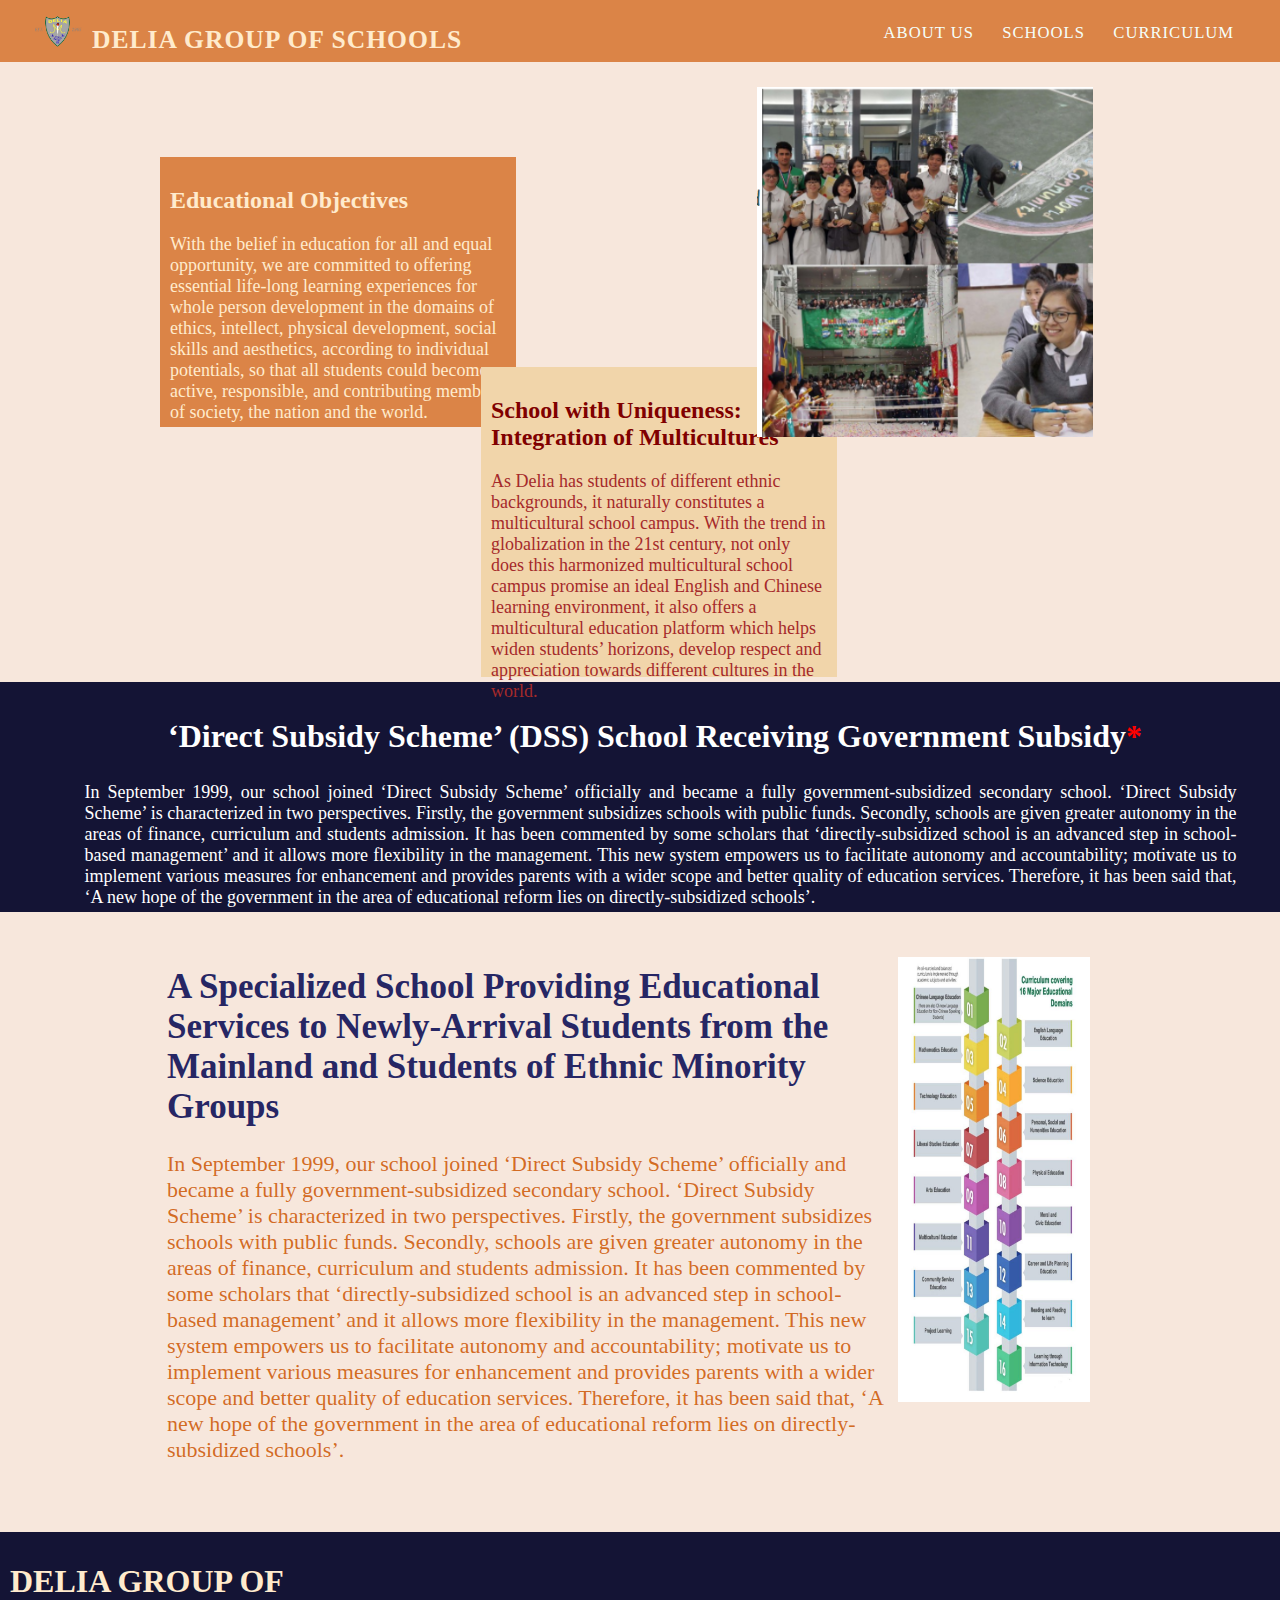
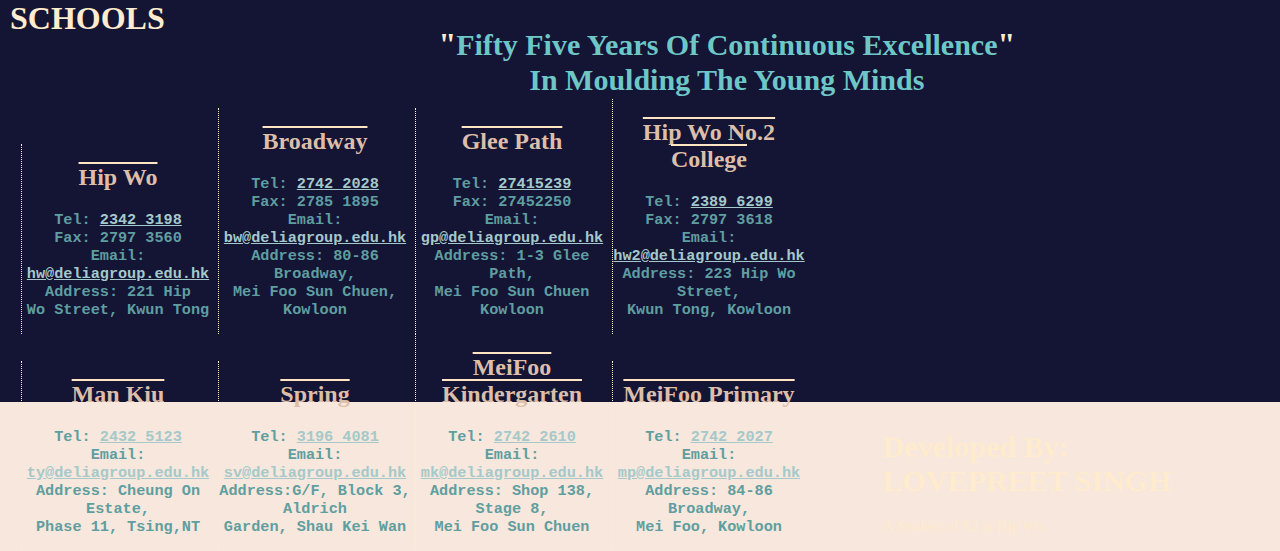
<file: curriculum.html>
<!DOCTYPE html>
<html lang="en">

<head>
    <meta charset="UTF-8">
    <meta http-equiv="X-UA-Compatible" content="IE=edge">
    <meta name="viewport" content="width=device-width, initial-scale=1.0">
    <title>Delia Schools</title>
    <link rel="Stylesheet" href="Style.css">
</head>

<body>


    <nav>
        <img src="weblogo.png" alt="logo of the school">
        <div class="title">
            <a href="index.html"> Delia Group of Schools</a>
        </div>
        <div class="button-Wrapper">
            <div class="button">
                <a href="index.html#about"> About Us</a>
            </div>
            <div class="button">
                <a href="schools.html"> Schools</a>
            </div>
            <div class="button">
                <a href="curriculum.html">Curriculum</a>
            </div>
        </div>
    </nav>

    <div class="main-div">
        <div id="objective">
            <h2>Educational Objectives</h2>
            <article>
                With the belief in education for all and equal opportunity, we are committed to offering essential
                life-long learning experiences for whole person development in the domains of ethics, intellect,
                physical development, social skills and aesthetics, according to individual potentials, so that all
                students could become active, responsible, and contributing members of society, the nation and the
                world.
            </article>
        </div>
        <div id="uniqueness">
            <h2>School with Uniqueness: <br />Integration of Multicultures</h2>
            <article>As Delia has students of different ethnic backgrounds, it naturally constitutes a multicultural
                school campus. With the trend in globalization in the 21st century, not only does this harmonized
                multicultural
                school campus promise an ideal English and Chinese learning environment, it also offers a multicultural
                education
                platform which helps widen students’ horizons, develop respect and appreciation towards different
                cultures in the world.
            </article>
        </div>
        <div id="pic1">
        </div>
    </div>

    <div class="supportleft">
        <h1>‘Direct Subsidy Scheme’ (DSS) School Receiving Government Subsidy<bold>*</bold>
        </h1>
        <section>
            In September 1999, our school joined ‘Direct Subsidy Scheme’ officially and became a fully
            government-subsidized secondary school.
            ‘Direct Subsidy Scheme’ is characterized in two perspectives. Firstly, the government subsidizes schools
            with public funds. Secondly,
            schools are given greater autonomy in the areas of finance, curriculum and students admission. It has been
            commented by some scholars
            that ‘directly-subsidized school is an advanced step in school-based management’ and it allows more
            flexibility in the management.
            This new system empowers us to facilitate autonomy and accountability; motivate us to implement various
            measures for enhancement and
            provides parents with a wider scope and better quality of education services. Therefore, it has been said
            that, ‘A new hope of the government
            in the area of educational reform lies on directly-subsidized schools’.
        </section>
    </div>

    <div class="main-div">
        <div class="supportright">
            <h1>A Specialized School Providing Educational Services to Newly-Arrival
                Students from the Mainland and Students of Ethnic Minority Groups
            </h1>

            <p>In September 1999, our school joined ‘Direct Subsidy Scheme’ officially and became a fully
                government-subsidized secondary school.
                ‘Direct Subsidy Scheme’ is characterized in two perspectives. Firstly, the government subsidizes schools
                with public funds. Secondly,
                schools are given greater autonomy in the areas of finance, curriculum and students admission. It has
                been commented by some scholars
                that ‘directly-subsidized school is an advanced step in school-based management’ and it allows more
                flexibility in the management.
                This new system empowers us to facilitate autonomy and accountability; motivate us to implement various
                measures for enhancement and
                provides parents with a wider scope and better quality of education services. Therefore, it has been
                said that, ‘A new hope of the government
                in the area of educational reform lies on directly-subsidized schools’.</p>

        </div>
        <div class="div-image"></div>
    </div>



    <footer>
        <aside>
            <img>
            <h1>
                <a href="index.html">DELIA GROUP OF SCHOOLS</a>
            </h1>
        </aside>

        <div class="quote">
            <h2>
                <bold>"</bold>Fifty Five Years Of Continuous Excellence<bold>"</bold>
                <br /> In Moulding The Young Minds
            </h2>
        </div>

        <section>
            <div>
                <h2>
                    <a class="school-names" href="https://www.deliahw.edu.hk/#" target="_blank">Hip Wo</a>
                </h2>
                <h3>
                    <span>Tel:</span> <a href="tel:2342 3198">2342 3198</a><br />
                    <span>Fax:</span> 2797 3560<br />
                    <span>Email:</span> <a href="mailto:hw@deliagroup.edu.hk">hw@deliagroup.edu.hk</a><br />
                    <span>Address:</span> 221 Hip
                    <br /> Wo Street, Kwun Tong
                </h3>
            </div>
            <div>
                <h2>
                    <a class="school-names" href="http://www.deliabw.edu.hk/" target="_blank">Broadway</a>
                </h2>
                <h3>
                    <span>Tel:</span> <a href="tel:2742 2028">2742 2028</a><br />
                    <span>Fax:</span> 2785 1895<br />
                    <span>Email:</span> <a href="mailto:bw@deliagroup.edu.hk">bw@deliagroup.edu.hk</a><br />
                    <span>Address:</span> 80-86 Broadway,<br /> Mei Foo Sun Chuen, Kowloon
                    <br />
                </h3>
            </div>
            <div>
                <h2>
                    <a class="school-names" href="http://www.deliagp.edu.hk/" target="_blank">Glee Path</a>
                </h2>
                <h3>
                    <span>Tel:</span> <a href="tel:27415239">27415239</a><br />
                    <span>Fax:</span> 27452250<br />
                    <span>Email:</span> <a href="mailto:gp@deliagroup.edu.hk">gp@deliagroup.edu.hk</a><br />
                    <span>Address:</span> 1-3 Glee Path,<br />
                    Mei Foo Sun Chuen
                    Kowloon
                </h3>
            </div>
            <div>
                <h2>
                    <a class="school-names" href="https://www.deliahw2.edu.hk/" target="_blank"> Hip Wo No.2 College</a>
                </h2>

                <h3>
                    <span>Tel:</span> <a href="tel:2389 6299">2389 6299</a><br />
                    <span>Fax:</span> 2797 3618<br />
                    <span>Email:</span> <a href="mailto:hw2@deliagroup.edu.hk">hw2@deliagroup.edu.hk</a><br />
                    <span>Address:</span> 223 Hip Wo Street,<br /> Kwun Tong, Kowloon
                </h3>
            </div>
            <div>
                <h2>
                    <a class="school-names" href="http://www.deliamk.edu.hk/index.php/en/" target="_blank"> Man Kiu</a>
                </h2>
                <h3>
                    <span>Tel:</span> <a href="tel:2432 5123">2432 5123</a><br />
                    <span>Email:</span> <a href="mailto: ty@deliagroup.edu.hk"> ty@deliagroup.edu.hk</a><br />
                    <span>Address:</span> Cheung On Estate,<br /> Phase 11, Tsing,NT
                </h3>
            </div>
            <div>
                <h2>
                    <a class="school-names" href="http://www.springview.edu.hk/index.php/en/galleryen" target="_blank">Spring</a>
                </h2>
                <h3>
                    <span>Tel:</span> <a href="tel:3196 4081">3196 4081</a><br />
                    <span>Email:</span> <a href="mailto:sv@deliagroup.edu.hk">sv@deliagroup.edu.hk</a><br />
                    <span>Address:</span>G/F, Block 3, Aldrich<br /> Garden, Shau Kei Wan
                </h3>
            </div>
            <div>
                <h2>
                    <a class="school-names" href="http://www.deliakg.edu.hk/index.php/" target="_blank">MeiFoo Kindergarten</a>
                </h2>
                <h3>
                    <span>Tel:</span> <a href="tel:2742 2610">2742 2610</a><br />
                    <span>Email:</span> <a href="mailto:mk@deliagroup.edu.hk">mk@deliagroup.edu.hk</a><br />
                    <span>Address:</span> Shop 138, Stage 8,<br /> Mei Foo Sun Chuen
                </h3>
            </div>
            <div>
                <h2>
                    <a class="school-names" href="http://www.deliapri.edu.hk/index.php?lang=en" target="_blank">MeiFoo Primary</a>
                </h2>
                <h3>
                    <span>Tel:</span> <a href="tel:2742 2027">2742 2027</a><br />
                    <span>Email:</span> <a href="mailto:mp@deliagroup.edu.hk">mp@deliagroup.edu.hk</a><br />
                    <span>Address:</span> 84-86 Broadway,<br />Mei Foo, Kowloon
                </h3>
            </div>
        </section>

        <div class="author">
            <h1>Developed By:<br /> LOVEPREET SINGH</h1>
            <p>A Student of S2 at Hip Wo.</p>
        </div>
    </footer>
</body>

</html>
</file>
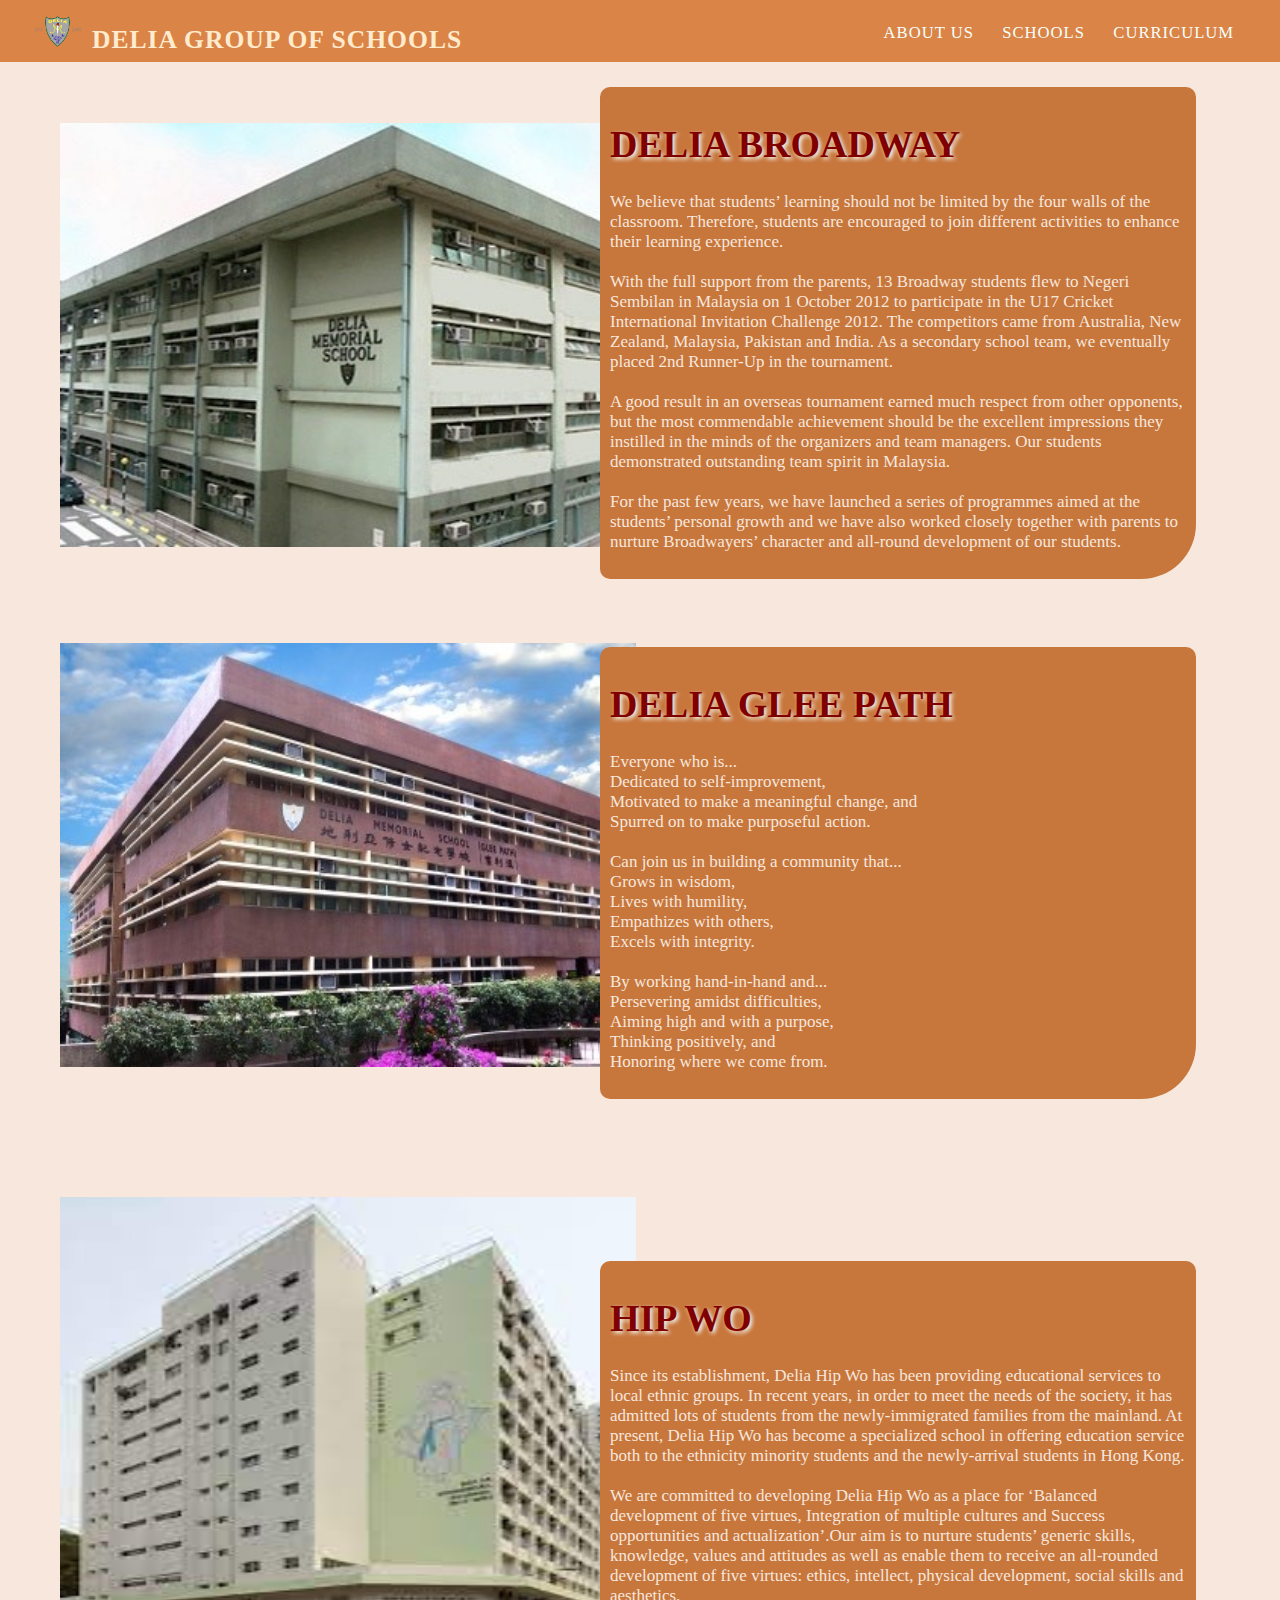
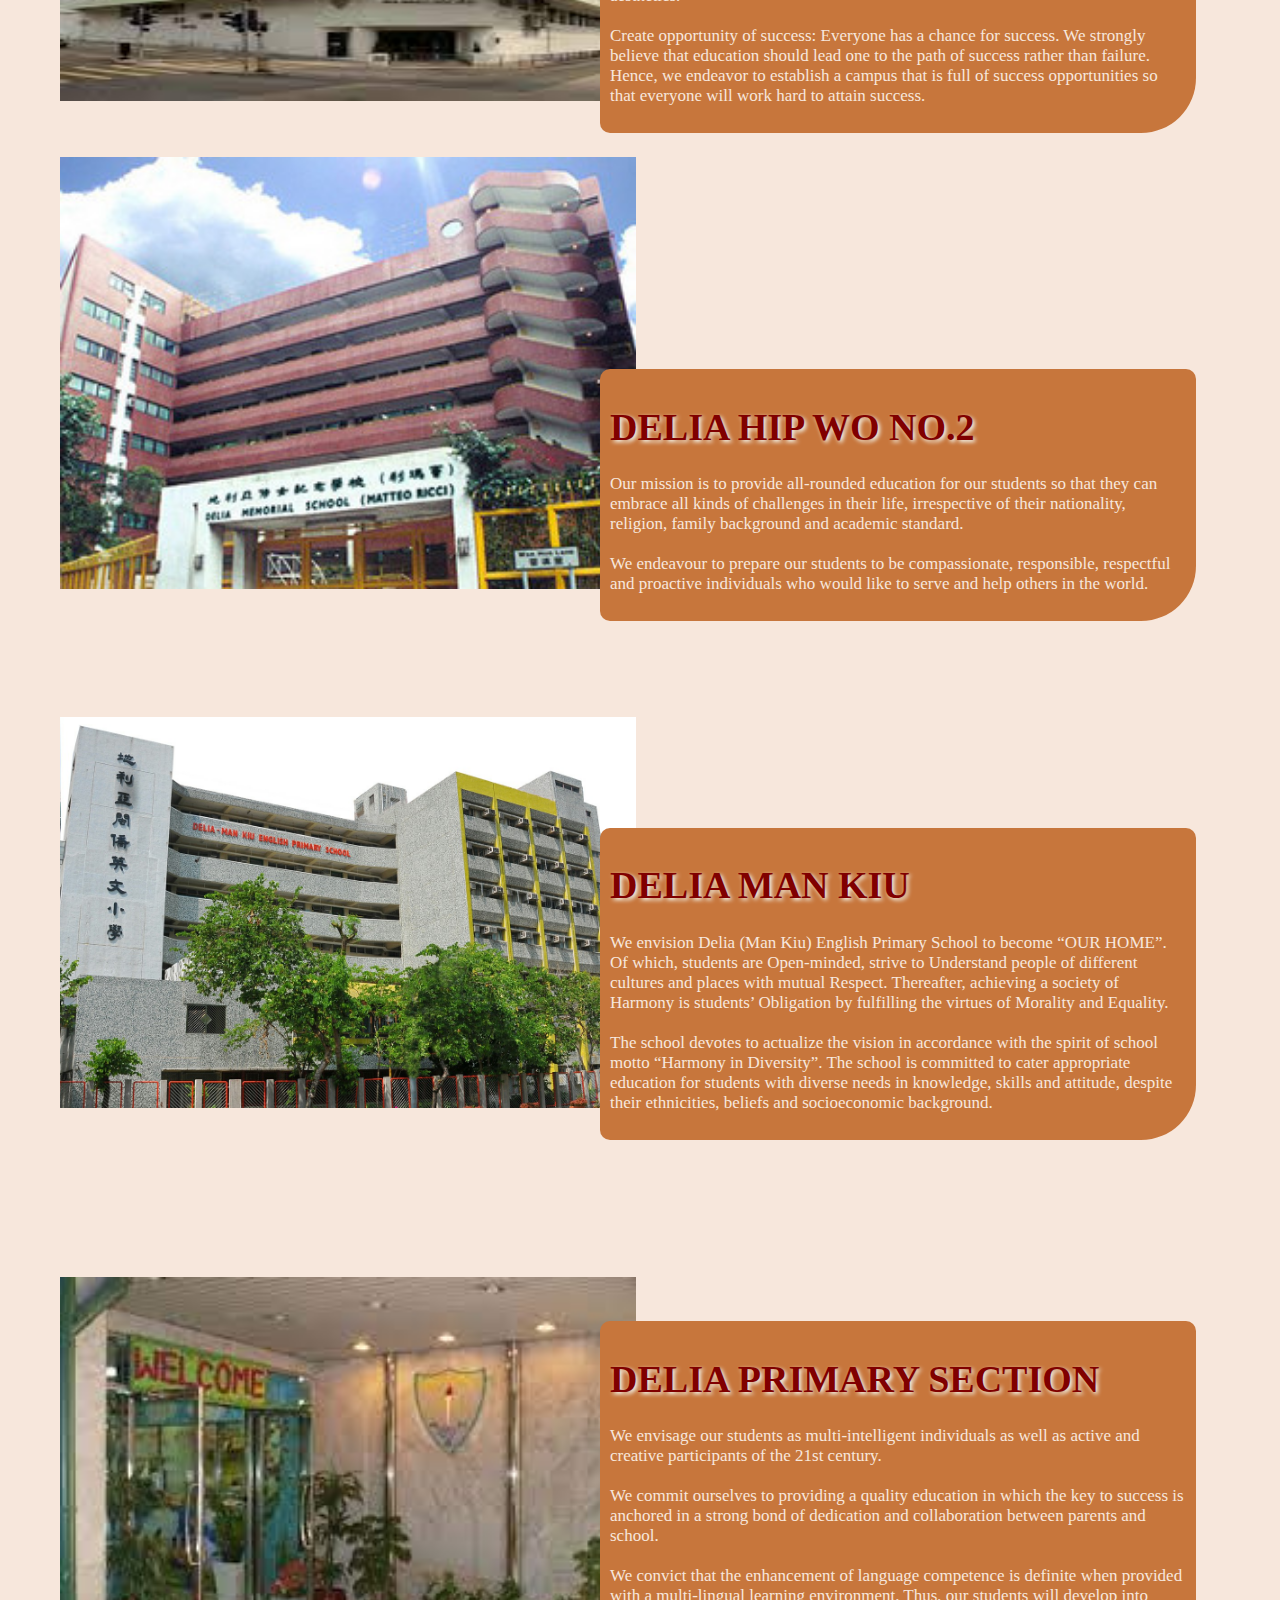
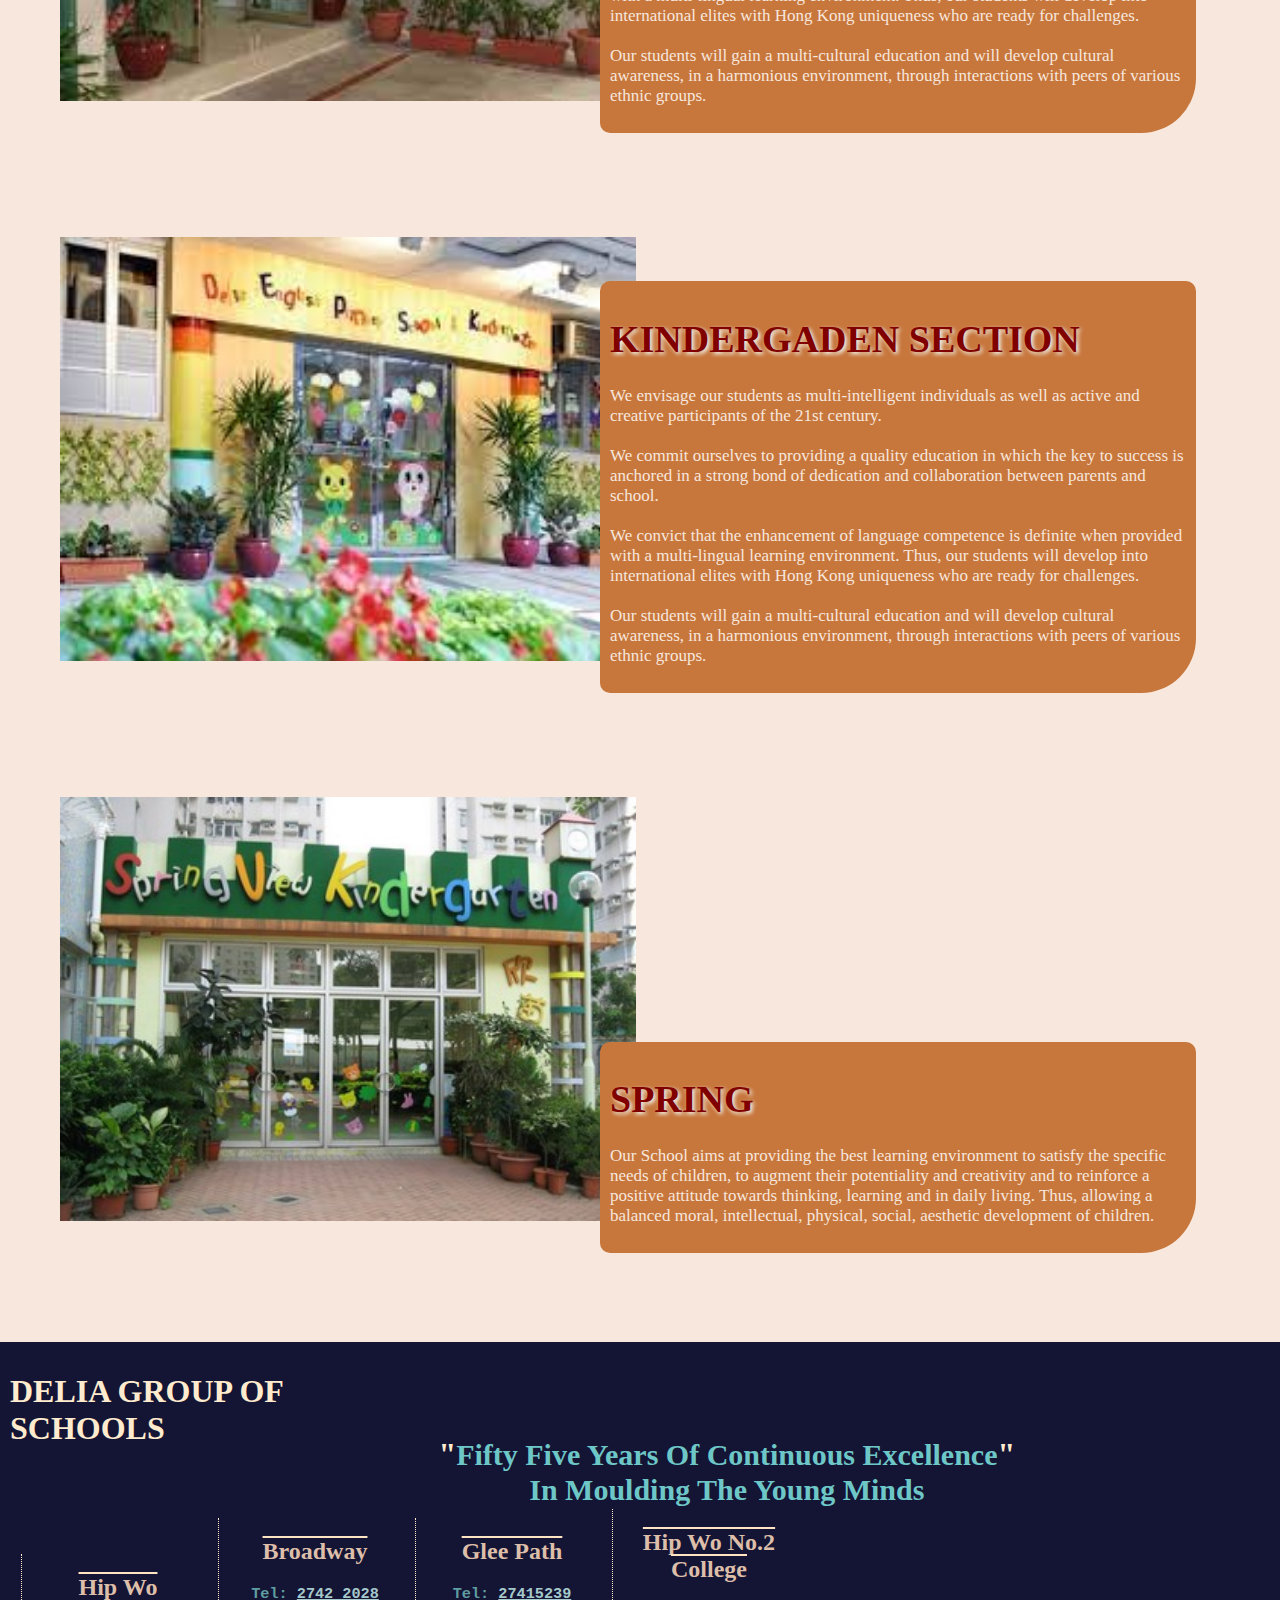
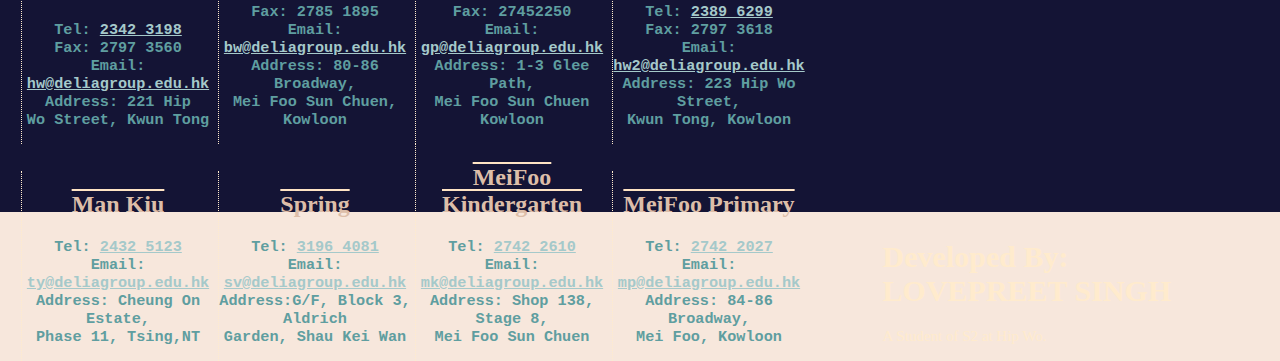
<file: schools.html>
<!DOCTYPE html>
<html lang="en">

<head>
    <meta charset="UTF-8">
    <meta http-equiv="X-UA-Compatible" content="IE=edge">
    <meta name="viewport" content="width=device-width, initial-scale=1.0">
    <title>Delia Schools</title>
    <link rel="Stylesheet" href="Style.css">
</head>

<body>

    <nav>
        <img src="weblogo.png" alt="logo of the school">
        <div class="title">
            <a href="index.html"> Delia Group of Schools</a>
        </div>
        <div class="button-Wrapper">
            <div class="button">
                <a href="index.html#about"> About Us</a>
            </div>
            <div class="button">
                <a href="schools.html"> Schools</a>
            </div>
            <div class="button">
                <a href="curriculum.html">Curriculum</a>
            </div>
        </div>
    </nav>

    <!-- main Content -->
    <div id="container1">
        <img class="photo" src="s1.jpg">
        <div class="main-div-content">
            <h1>Delia Broadway </h1>
            <p>We believe that students’ learning should not be limited by the four walls of the classroom. Therefore,
                students are encouraged to join different activities
                to enhance their learning experience.
                <br />
                <br />
                With the full support from the parents, 13 Broadway students flew to Negeri Sembilan in Malaysia on 1
                October 2012 to participate in the U17
                Cricket International Invitation Challenge 2012. The competitors came from Australia, New Zealand,
                Malaysia,
                Pakistan and India. As a secondary school team, we eventually placed 2nd Runner-Up in the tournament.
                <br />
                <br />
                A good result in an overseas tournament earned much respect from other opponents, but the most
                commendable achievement should be the
                excellent impressions they instilled in the minds of the organizers and team managers. Our students
                demonstrated outstanding team spirit in Malaysia.
                <br />
                <br />
                For the past few years, we have launched a series of programmes aimed at the students’ personal growth
                and we have also worked closely
                together with parents to nurture Broadwayers’ character and all-round development of our students.
            </p>
        </div>
    </div>
    <div id="container2">
        <img class="photo" src="s2.jpg">
        <div class="main-div-content">
            <h1>Delia glee path</h1>
            <p>Everyone who is...<br />
                Dedicated to self-improvement,<br />
                Motivated to make a meaningful change, and <br />
                Spurred on to make purposeful action.<br />
                ​<br />
                Can join us in building a community that... <br />
                Grows in wisdom,<br />
                Lives with humility,<br />
                Empathizes with others,<br />
                Excels with integrity. <br />
                ​<br />
                By working hand-in-hand and...<br />
                Persevering amidst difficulties,<br />
                Aiming high and with a purpose,<br />
                Thinking positively, and<br />
                Honoring where we come from.</p>
        </div>
    </div>
    <div id="container3">
        <img class="photo1" src="s8.jpg">
        <div class="main-div-content">
            <h1>hip wo</h1>
            <p>Since its establishment, Delia Hip Wo has been providing educational services to local ethnic groups. In
                recent years, in order
                to meet the needs of the society, it has admitted lots of students from the newly-immigrated families
                from the mainland.
                At present, Delia Hip Wo has become a specialized school in offering education service both to the
                ethnicity minority
                students and the newly-arrival students in Hong Kong.
                <br /><br />
                We are committed to developing Delia Hip Wo as a place for ‘Balanced development of five virtues,
                Integration of multiple
                cultures and Success opportunities and actualization’.Our aim is to nurture students’ generic skills,
                knowledge, values and attitudes as well
                as enable them to receive an all-rounded development of five virtues: ethics, intellect, physical
                development, social skills and aesthetics.
                <br /><br />
                Create opportunity of success: Everyone has a chance for success. We strongly believe that education
                should lead one to the
                path of success rather than failure. Hence, we endeavor to establish a campus that is full of success
                opportunities so that
                everyone will work hard to attain success.
            </p>
        </div>
    </div>
    <div id="container4">
        <img class="photo" src="s3.jpg">
        <div class="main-div-content">
            <h1>Delia hip wo no.2 </h1>
            <p>
                Our mission is to provide all-rounded education for our students so that they can embrace all kinds of
                challenges in their life, irrespective
                of their nationality, religion, family background and academic standard.
                <br />
                <br />
                We endeavour to prepare our students to be compassionate, responsible, respectful and proactive
                individuals who would like to serve and help
                others in the world.
            </p>
        </div>
    </div>
    <div id="container5">
        <img class="photo" src="s5.jpg">
        <div class="main-div-content">
            <h1>Delia Man Kiu</h1>
            <p>We envision Delia (Man Kiu) English Primary School to become “OUR HOME”. Of which, students are
                Open-minded,
                strive to Understand people of different cultures and places with mutual Respect. Thereafter, achieving
                a society
                of Harmony is students’ Obligation by fulfilling the virtues of Morality and Equality.
                <br /><br />
                The school devotes to actualize the vision in accordance with the spirit of school motto “Harmony in
                Diversity”.
                The school is committed to cater appropriate education for students with diverse needs in knowledge,
                skills and
                attitude, despite their ethnicities, beliefs and socioeconomic background.
            </p>
        </div>
    </div>
    <div id="container6">
        <img class="photo" src="s7.jpg">
        <div class="main-div-content">
            <h1>Delia primary section </h1>
            <p>
                We envisage our students as multi-intelligent individuals as well as active and creative participants of
                the 21st century.
                <br /><br />
                We commit ourselves to providing a quality education in which the key to success is anchored in a strong
                bond of dedication
                and collaboration between parents and school.
                <br /><br />
                We convict that the enhancement of language competence is definite when provided with a multi-lingual
                learning environment.
                Thus, our students will develop into international elites with Hong Kong uniqueness who are ready for
                challenges.
                <br /><br />
                Our students will gain a multi-cultural education and will develop cultural awareness, in a harmonious
                environment, through
                interactions with peers of various ethnic groups.
            </p>
        </div>
    </div>
    <div id="container7">
        <img class="photo" src="s6.jpg">
        <div class="main-div-content">
            <h1>KINDERGADEN SECTION</h1>
            <p>We envisage our students as multi-intelligent individuals as well as active and creative participants of
                the 21st century.
                <br /><br />
                We commit ourselves to providing a quality education in which the key to success is anchored in a strong
                bond of dedication and
                collaboration between parents and school.
                <br /><br />
                We convict that the enhancement of language competence is definite when provided with a multi-lingual
                learning environment.
                Thus, our students will develop into international elites with Hong Kong uniqueness who are ready for
                challenges.
                <br /><br />
                Our students will gain a multi-cultural education and will develop cultural awareness, in a harmonious
                environment, through
                interactions with peers of various ethnic groups.
            </p>
        </div>
    </div>
    <div id="container7">
        <img class="photo" src="s9.jpg">
        <div class="main-div-content">
            <h1>SPRING</h1>
            <p>
                Our School aims at providing the best learning environment to satisfy the specific needs of children, to
                augment their
                potentiality and creativity and to reinforce a positive attitude towards thinking, learning and in daily
                living. Thus,
                allowing a balanced moral, intellectual, physical, social, aesthetic development of children.</p>
        </div>
    </div>


    <footer>
        <aside>
            <img>
            <h1>
                <a href="index.html">DELIA GROUP OF SCHOOLS</a>
            </h1>
        </aside>

        <div class="quote">
            <h2>
                <bold>"</bold>Fifty Five Years Of Continuous Excellence<bold>"</bold>
                <br /> In Moulding The Young Minds
            </h2>
        </div>

        <section>
            <div>
                <h2>
                    <a class="school-names" href="https://www.deliahw.edu.hk/#" target="_blank">Hip Wo</a>
                </h2>
                <h3>
                    <span>Tel:</span> <a href="tel:2342 3198">2342 3198</a><br />
                    <span>Fax:</span> 2797 3560<br />
                    <span>Email:</span> <a href="mailto:hw@deliagroup.edu.hk">hw@deliagroup.edu.hk</a><br />
                    <span>Address:</span> 221 Hip
                    <br /> Wo Street, Kwun Tong
                </h3>
            </div>
            <div>
                <h2>
                    <a class="school-names" href="http://www.deliabw.edu.hk/" target="_blank">Broadway</a>
                </h2>
                <h3>
                    <span>Tel:</span> <a href="tel:2742 2028">2742 2028</a><br />
                    <span>Fax:</span> 2785 1895<br />
                    <span>Email:</span> <a href="mailto:bw@deliagroup.edu.hk">bw@deliagroup.edu.hk</a><br />
                    <span>Address:</span> 80-86 Broadway,<br /> Mei Foo Sun Chuen, Kowloon
                    <br />
                </h3>
            </div>
            <div>
                <h2>
                    <a class="school-names" href="http://www.deliagp.edu.hk/" target="_blank">Glee Path</a>
                </h2>
                <h3>
                    <span>Tel:</span> <a href="tel:27415239">27415239</a><br />
                    <span>Fax:</span> 27452250<br />
                    <span>Email:</span> <a href="mailto:gp@deliagroup.edu.hk">gp@deliagroup.edu.hk</a><br />
                    <span>Address:</span> 1-3 Glee Path,<br />
                    Mei Foo Sun Chuen
                    Kowloon
                </h3>
            </div>
            <div>
                <h2>
                    <a class="school-names" href="https://www.deliahw2.edu.hk/" target="_blank"> Hip Wo No.2 College</a>
                </h2>

                <h3>
                    <span>Tel:</span> <a href="tel:2389 6299">2389 6299</a><br />
                    <span>Fax:</span> 2797 3618<br />
                    <span>Email:</span> <a href="mailto:hw2@deliagroup.edu.hk">hw2@deliagroup.edu.hk</a><br />
                    <span>Address:</span> 223 Hip Wo Street,<br /> Kwun Tong, Kowloon
                </h3>
            </div>
            <div>
                <h2>
                    <a class="school-names" href="http://www.deliamk.edu.hk/index.php/en/" target="_blank"> Man Kiu</a>
                </h2>
                <h3>
                    <span>Tel:</span> <a href="tel:2432 5123">2432 5123</a><br />
                    <span>Email:</span> <a href="mailto: ty@deliagroup.edu.hk"> ty@deliagroup.edu.hk</a><br />
                    <span>Address:</span> Cheung On Estate,<br /> Phase 11, Tsing,NT
                </h3>
            </div>
            <div>
                <h2>
                    <a class="school-names" href="http://www.springview.edu.hk/index.php/en/galleryen" target="_blank">Spring</a>
                </h2>
                <h3>
                    <span>Tel:</span> <a href="tel:3196 4081">3196 4081</a><br />
                    <span>Email:</span> <a href="mailto:sv@deliagroup.edu.hk">sv@deliagroup.edu.hk</a><br />
                    <span>Address:</span>G/F, Block 3, Aldrich<br /> Garden, Shau Kei Wan
                </h3>
            </div>
            <div>
                <h2>
                    <a class="school-names" href="http://www.deliakg.edu.hk/index.php/" target="_blank">MeiFoo Kindergarten</a>
                </h2>
                <h3>
                    <span>Tel:</span> <a href="tel:2742 2610">2742 2610</a><br />
                    <span>Email:</span> <a href="mailto:mk@deliagroup.edu.hk">mk@deliagroup.edu.hk</a><br />
                    <span>Address:</span> Shop 138, Stage 8,<br /> Mei Foo Sun Chuen
                </h3>
            </div>
            <div>
                <h2>
                    <a class="school-names" href="http://www.deliapri.edu.hk/index.php?lang=en" target="_blank">MeiFoo Primary</a>
                </h2>
                <h3>
                    <span>Tel:</span> <a href="tel:2742 2027">2742 2027</a><br />
                    <span>Email:</span> <a href="mailto:mp@deliagroup.edu.hk">mp@deliagroup.edu.hk</a><br />
                    <span>Address:</span> 84-86 Broadway,<br />Mei Foo, Kowloon
                </h3>
            </div>
        </section>

        <div class="author">
            <h1>Developed By:<br /> LOVEPREET SINGH</h1>
            <p>A Student of S2 at Hip Wo.</p>
        </div>
    </footer>
</body>

</html>
</file>
<file: Style.css>
body{
    margin: 0%;
    background-color: #f7e7dc;
}

/* navigation */
nav{
    width: 100%;
    height: 2.5vw;
    padding: 15px;
    background-color: rgba(210, 105, 30, 0.788);
}
nav img{
    width: 55px;
    margin-left: 15px;
}
.button-Wrapper{
    width: 35%;
    float: right;
    text-align: center;
}
.button{
    width: auto;
    height: fit-content;
    font-size: 1.3vw;
    display: inline-block;
    margin-top: 0.6vw;
    margin-right: 1.9vw;
    text-transform: uppercase;
    letter-spacing: 1px;
}
.button a{
    text-decoration: none;
    color: mintcream;
}
.button a:hover{
    font-weight: 700;
}
.title{
    width: 35%;
    height: 2vw;
    text-align: left;
    text-transform: uppercase;
    padding: 3px;
    font-size: 2vw;
    display: inline-block;
    letter-spacing: 1px;
    font-weight: 700;
}
.title a{
    text-decoration: none;
    color: blanchedalmond;
}
.title a:hover{
    color: rgb(20, 20, 53);
}


/* why delia container  */

.container{
    /* border: black 2px solid; */
    width: 100%;
    height: 500px;
    margin: auto;
    padding: 15px;
}
.left{
    width: 80%;
    margin: auto;
    height: 460px;
    background:linear-gradient(35deg,#ffafbd , #ffc3a0); 
    border-radius: 25px;
}
sup{
    font-size: 35px;
    color: red;
}
#delia-55{
    width: 25%;
    height: 360px;
    float: left;
    margin-top: 40px;
    margin-left: 35px;
}
#delia-55 img{
    width: 95%;
    height: 360px;
}
#school-55years{
    /* border: solid 2px black; */
    width: 70%;
    color: rgb(20, 20, 53);
    font-family: cursive;
    /* font-family: lobster;     */
    font-size: 45px;
    font-weight: 900;
    float: right;
    margin-top: 110px;
    text-align: center;
    text-shadow: 4px 6px 8px mintcream ;
}
section bold{
    font-size: 50px;
    color: rgba(210, 105, 30, 0.788);
}
.right{
    width: 65%;
    margin: auto;
    height: 200px;
    margin-top: -60px;
    padding: 10px;
    background-color: #ffc3a0;
    border-radius: 8px 0px 45px 0px;
}
.right h1{
    color:maroon;
    font-size: 3vw;
    font-weight: 800;
    letter-spacing: 3px;
    margin-top: 0px;
}
.right h3{
    color:green;
    font-size: 1.5vw;
    font-weight: 600;
    margin-top: -20px;
    letter-spacing: 1.5px;
}
.right p{
    color:black;
    font-size: 1.3vw;
    letter-spacing: 0.1vw;
    line-height: auto;
} 

/* mobile version */
@media only screen and (max-width: 600px){
    .container{
        width: 100%;
        height: 500px;
        margin: auto;
    }
    .left{
        width: 100%;
        margin: auto;
        height: auto;
        background-image: url(main-picture.jpeg);
        background-size: cover;
        background-repeat: no-repeat;
    }
    .right{
        width: 65%;
        margin: auto;
        height: 40px;
        margin-top: -60px;
        padding: 10px;
        background-color: rgb(207, 151, 111);
        border-radius: 8px 0px 45px 0px;
    }
    .right h1{
        color:maroon;
        font-size: 3vw;
        font-weight: 800;
        letter-spacing: 3px;
        margin-top: 0px;
    }
    .right h3{
        color:green;
        font-size: 1.5vw;
        font-weight: 600;
        letter-spacing: 1.5px;
    }
    .right p{
        color:black;
        font-size: 1.3vw;
        letter-spacing: 0.1vw;
        line-height: auto;
    } 
}


/* facilities */
.featuring{
    width: 100%;
    height: 170px;
    background-color: rgb(20, 20, 53);
    padding: 10px;
}
.featuring h4{
    margin: auto;
    width: fit-content;
    height: fit-content;
    font-size: x-large;
    color: blanchedalmond;
    text-decoration: underline;
    letter-spacing: 1.5px;
    text-transform: uppercase;
}
.facilty{
    width: 12%;
    height: 140px;
    margin-left: 6%;
    margin-top: 8px;
    display: inline-block;
}
.pic{
    width: 100%;
    height: 110px;
}
.pic img{
    border-radius: 30%;
    width: 100%;
    height: 110px;
}
.pic_support_details{
    width: 100%;
    height: 30px;
    font-size: 20px;
    font-weight: 700;
    margin-top: 5px;
    text-align: center;
    text-transform: uppercase;
    color: white;
}


/* about */
.left-details{
    float: left;
    width: 60%;
    height: 430px;
    margin: 30px 0px 0px 130px;
    padding: 10px;
}
.left-details h1{
    color: rgb(38, 38, 100);
    font-size: 65px;
    margin-top: 100px;
}
.left-details h6{
    color: rgba(204, 131, 79, 0.932);
    font-size: 35px;
    margin-top: -30px;
}
.video-right{
    float: right;
    width: 40%;
    height: 430px;
    margin: 50px 45px 0px -450px;
}




/* what make us different */

#container{
    width: 100%;
    height: 550px;
    padding: 25px;
}
.support{
    width: auto;
    height: 80px;
    margin-top: -15px;
}
.support h1{
    color: rgb(38, 38, 100);
    text-align: center;
    font-weight: 700;
    font-size: 45px;
    text-transform: uppercase;
}
.parts{
    width: 22%;
    height: 330px;
    padding: 25px;
    margin-left: 5%;
    background-color: #ddbea9;
    display: inline-block;
    margin-top: 2.5%;
    letter-spacing: 1.3;
    border-radius: 10px 10px 10px 10px;
}
.parts h2{
    color: rgba(180, 88, 23, 0.918);
    text-align: center;
    font-size: 33px;
    font-weight: 750;
    margin-top: -2.5px;
}
.parts p{
    color: rgb(68, 92, 92);
    font-size: 22px;
    font-weight: 700;
    text-align: center;
}

/* curricullum */
.main-div{
    width: 75%;
    height: 570px;
    margin: auto;
    padding: 25px;
}
#objective{
    width: 35%;
    height: 250px;
    background-color: rgba(210, 105, 30, 0.788);
    color: blanchedalmond;
    float: left;
    padding: 10px;
    margin-top: 70px;
}
#objective h2{
    color: blanchedalmond;
    font-weight: 600;
}
#objective article{
    font-size: large;
}
#uniqueness article{
    font-size: large;
}
#uniqueness{
    width: 35%;
    height: 290px;
    background-color: rgb(241, 213, 170);
    color: brown;
    float: left;
    margin-top: 280px;
    margin-left: -35px;
    padding: 10px;
}
#uniqueness h2{
    color: maroon;
    font-weight: 600;
}
#pic1{
    float: left;
    width: 35%;
    height: 350px;
    margin-left: -80px;
    background-image: url(6.png);
    background-repeat: no-repeat;
    background-size: cover;
}
.supportleft{
    width: 100%;
    height: 200px;
    color: white;
    padding: 15px;
    background-color: rgb(20, 20, 53);
    text-align: center;
}
bold{
    color: red;
    font-size: xx-large;
}
.supportleft section{
    width: 90%;
    border: #ddbea9;
    text-align: justify;
    font-size: 18px;
}
.supportright{
    width: 75%;
    height: 450px;
    display: inline-block;
    padding: 7px;
}
.supportright h1{
    color: rgb(38, 38, 100);
    font-size: 35px;
}
.supportright p{
    color: rgba(210, 105, 30, 0.986);
    font-size: 22px;
}
.div-image{
    width: 20%;
    height: 500px;
    display: inline-block;
    background-image: url(9.jpeg);
    background-size: contain;
    background-repeat: no-repeat;
}

/* schools */
#container1{
    width: 100%;
    height: 530px;
    margin: auto;
    padding: 15px;
}
#container2{
    width: 100%;
    height: 530px;
    margin: auto;
    padding: 15px;
}
#container3{
    width: 100%;
    height: 530px;
    margin: auto;
    padding: 15px;
}
#container4{
    width: 100%;
    height: 530px;
    margin: auto;
    padding: 15px;
}
#container5{
    width: 100%;
    height: 530px;
    margin: auto;
    padding: 15px;
}
#container6{
    width: 100%;
    height: 530px;
    margin: auto;
    padding: 15px;
}
#container7{
    width: 100%;
    height: 530px;
    margin: auto;
    padding: 15px;
}
.photo{
    width: 45%;
    display: inline-block;
    margin-left: 45px;
}
.photo1{
    width: 45%;
    height: 95%;
    display: inline-block;
    margin-left: 45px;
}
.school-names{
    color: #ddbea9;
    text-decoration: none;
}
a.school-names:hover{
    color: maroon;
    text-decoration: none;
    text-decoration: underline;
}
.main-div-content{
    background-color: rgb(199, 118, 60);
    color: #f7e7dc;
    width: 45%;
    height: fit-content;
    margin: 10px 15px;
    margin-left: -40px;
    display: inline-block;
    padding: 10px;
    border-radius: 10px 10px 55px 10px;
}
.main-div-content h1{
    color: maroon;
    text-shadow: 2px 2px 4px mintcream ;
    text-transform: uppercase;
    font-size: 38px;
}
.main-div-content p{
    color: #f7e7dc;
    font-size: 17px;
}
/* -------------
    footer
-------------- */
footer{
    background-color: rgb(20, 20, 53);
    height: 450px;
    padding: 10px;
}
aside{
    width: 400px;
    height: 55px;
    display: inline-block;
}
.quote{
    margin: auto;
    color: rgb(110, 199, 199);
    font-size:20px;
    width: fit-content;
    text-align: center;
    font-weight: 700;
    display: inline-block;
    margin-left: 34%;
    height: 77px;
}
.quote bold{
    color: blanchedalmond;
}
aside img{
    float: left;
}
aside h1{
    float: right;
}
aside h1 a{
    text-decoration: none;
    color: blanchedalmond;
}
aside h1 a:hover{
    color: rgb(20, 20, 53);
    color: rgba(210, 105, 30, 0.788);
    text-decoration: underline;
}
section{
    width: 67vw;
    height: fit-content;
    margin: 5px 0px 0px 11px;
    display: inline-block;
    /* border: springgreen solid 1px; */
}
section div{
    width: 15vw;
    height: fit-content;
    display: inline-block;
    color: bisque;
    text-align: center;
    border-left: blanchedalmond dotted 1px;
    /* border: violet solid 1px; */
}
section div h2{
    text-align: center;
    text-decoration: overline solid 2px;
}
section div h3{
    font-family: monospace;
    color: cadetblue;
}
section div a{
    color: rgb(165, 201, 202);
}
section div span{
    font-weight: 700;
}
.author{
    display: inline-block;
    color: blanchedalmond;
    font-size: 15px;
    margin-top: 40px;
    width: fit-content;
    height: fit-content;
}
</file>
